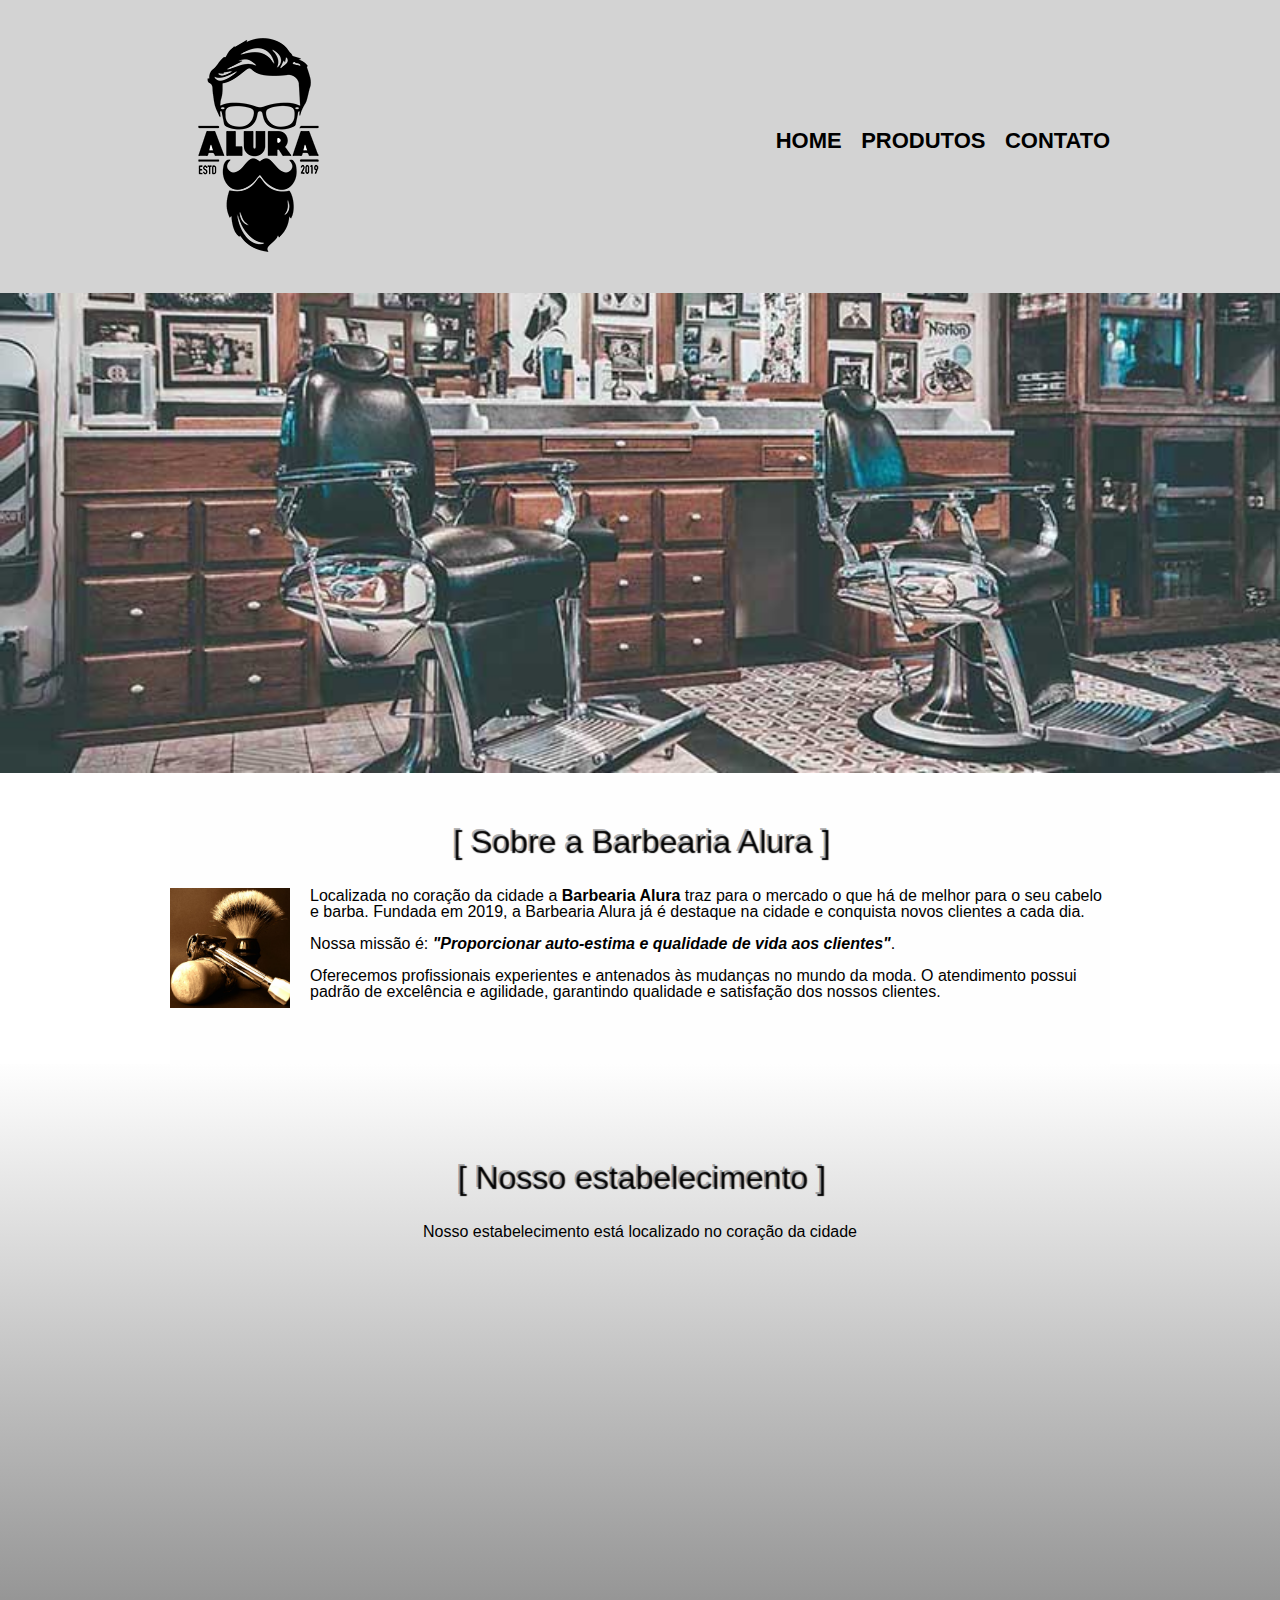
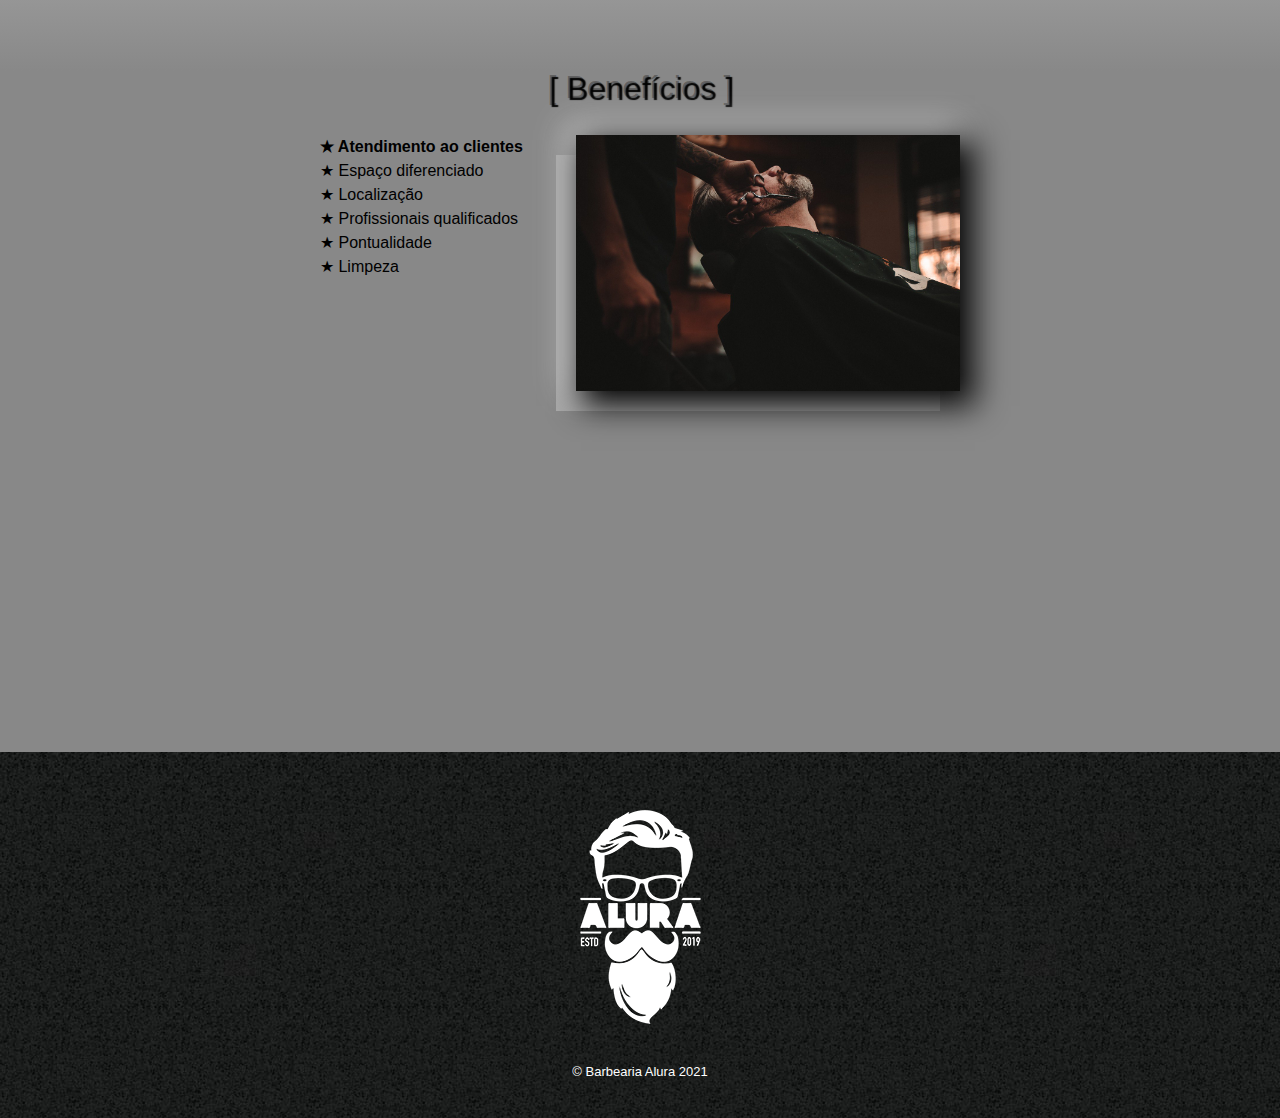
<file: index.html>
<!DOCTYPE html>
<html lang="pt-br">
<head>
    <meta charset="UTF-8">
    <meta http-equiv="X-UA-Compatible" content="IE=edge">
    <meta name="viewport" content="width=device-widith">
    <link rel="stylesheet" href="reset.css">
    <link rel="stylesheet" href="style.css">
    <title>Barbearia Alura</title>
</head>
    <body>
        <header>
            <div class="caixa">
                <h1>
                    <img src="imagens/logo.png" alt="">
                </h1>
                <nav>
                    <ul>
                        <li><a href="index.html">Home</a></li>
                        <li><a href="produtos.html">Produtos</a></li>
                        <li><a href="formulario.html">Contato</a></li>
                    </ul>
                </nav>
            </div>
        </header>    
        
        <img class="banner" src="imagens/banner.jpg" alt="Banner Barbearia Alura">
            
            <main>
                    <section class="principal">
                        <h2 class="titulo-principal">Sobre a Barbearia Alura</h2>

                        <img class="ultensilios" src="imagens/utensilios.jpg" alt="Utensílio de barbeiro">

                            <p>Localizada no coração da cidade a <strong>Barbearia Alura</strong> traz para o mercado o que há de melhor para o seu cabelo e barba. Fundada em 2019, a Barbearia Alura já é destaque na cidade e conquista novos clientes a cada dia.</p>
                        <p> Nossa missão é: <em><strong>"Proporcionar auto-estima e qualidade de vida aos clientes"</strong></em>.</p>
                        <p>Oferecemos profissionais experientes e antenados às mudanças no mundo da moda. O atendimento possui padrão de excelência e agilidade, garantindo qualidade e satisfação dos nossos clientes.</p>
                    </section>
                                
                     <section class="mapa">
                        <h3 class="titulo-principal">Nosso estabelecimento</h3>
                        <p>Nosso estabelecimento está localizado no coração da cidade</p>
                        <div class="mapa-conteudo"><iframe src="https://www.google.com/maps/embed?pb=!1m18!1m12!1m3!1d3673.8849809432545!2d-46.53967670000001!3d-22.95446269999999!2m3!1f0!2f0!3f0!3m2!1i1024!2i768!4f13.1!3m3!1m2!1s0x94cec992108dd647%3A0x546ea2879382bfd0!2sAv.%20Antonio%20Pires%20Pimentel%2C%20669%20-%20Centro%2C%20Bragan%C3%A7a%20Paulista%20-%20SP%2C%2012900-011!5e0!3m2!1spt-BR!2sbr!4v1627055842199!5m2!1spt-BR!2sbr" width="100%" height="300" style="border:0;" allowfullscreen="" loading="lazy"></iframe></div>
                     </section>           
                            
                    <section class="beneficios">
                        <h3 class="titulo-principal">Benefícios</h3>

                        <div class="conteudo-beneficios">
                            <ul class="lista-beneficios">
                                <li class="itens">Atendimento ao clientes</li>
                                <li class="itens">Espaço diferenciado</li>
                                <li class="itens">Localização</li>
                                <li class="itens">Profissionais qualificados</li>
                                <li class="itens">Pontualidade</li>
                                <li class="itens">Limpeza</li>
                            </ul><img class="imagem-beneficios" src="imagens/beneficios.jpg" alt="">
                        </div>

                        <div class="video"><iframe width="100%" height="315" src="https://www.youtube.com/embed/wcVVXUV0YUY" frameborder="0" allow="accelerometer; autoplay; encrypted-media; gyroscope; picture-in-picture" allowfullscreen></iframe></div>
                    </section>
                                
                </main>

            <footer>
                <img src="imagens/logo-branco.png" alt="">
                <p class="copyright"> &copy; Barbearia Alura 2021</p>
            </footer>
    </body>
    </html>
</file>
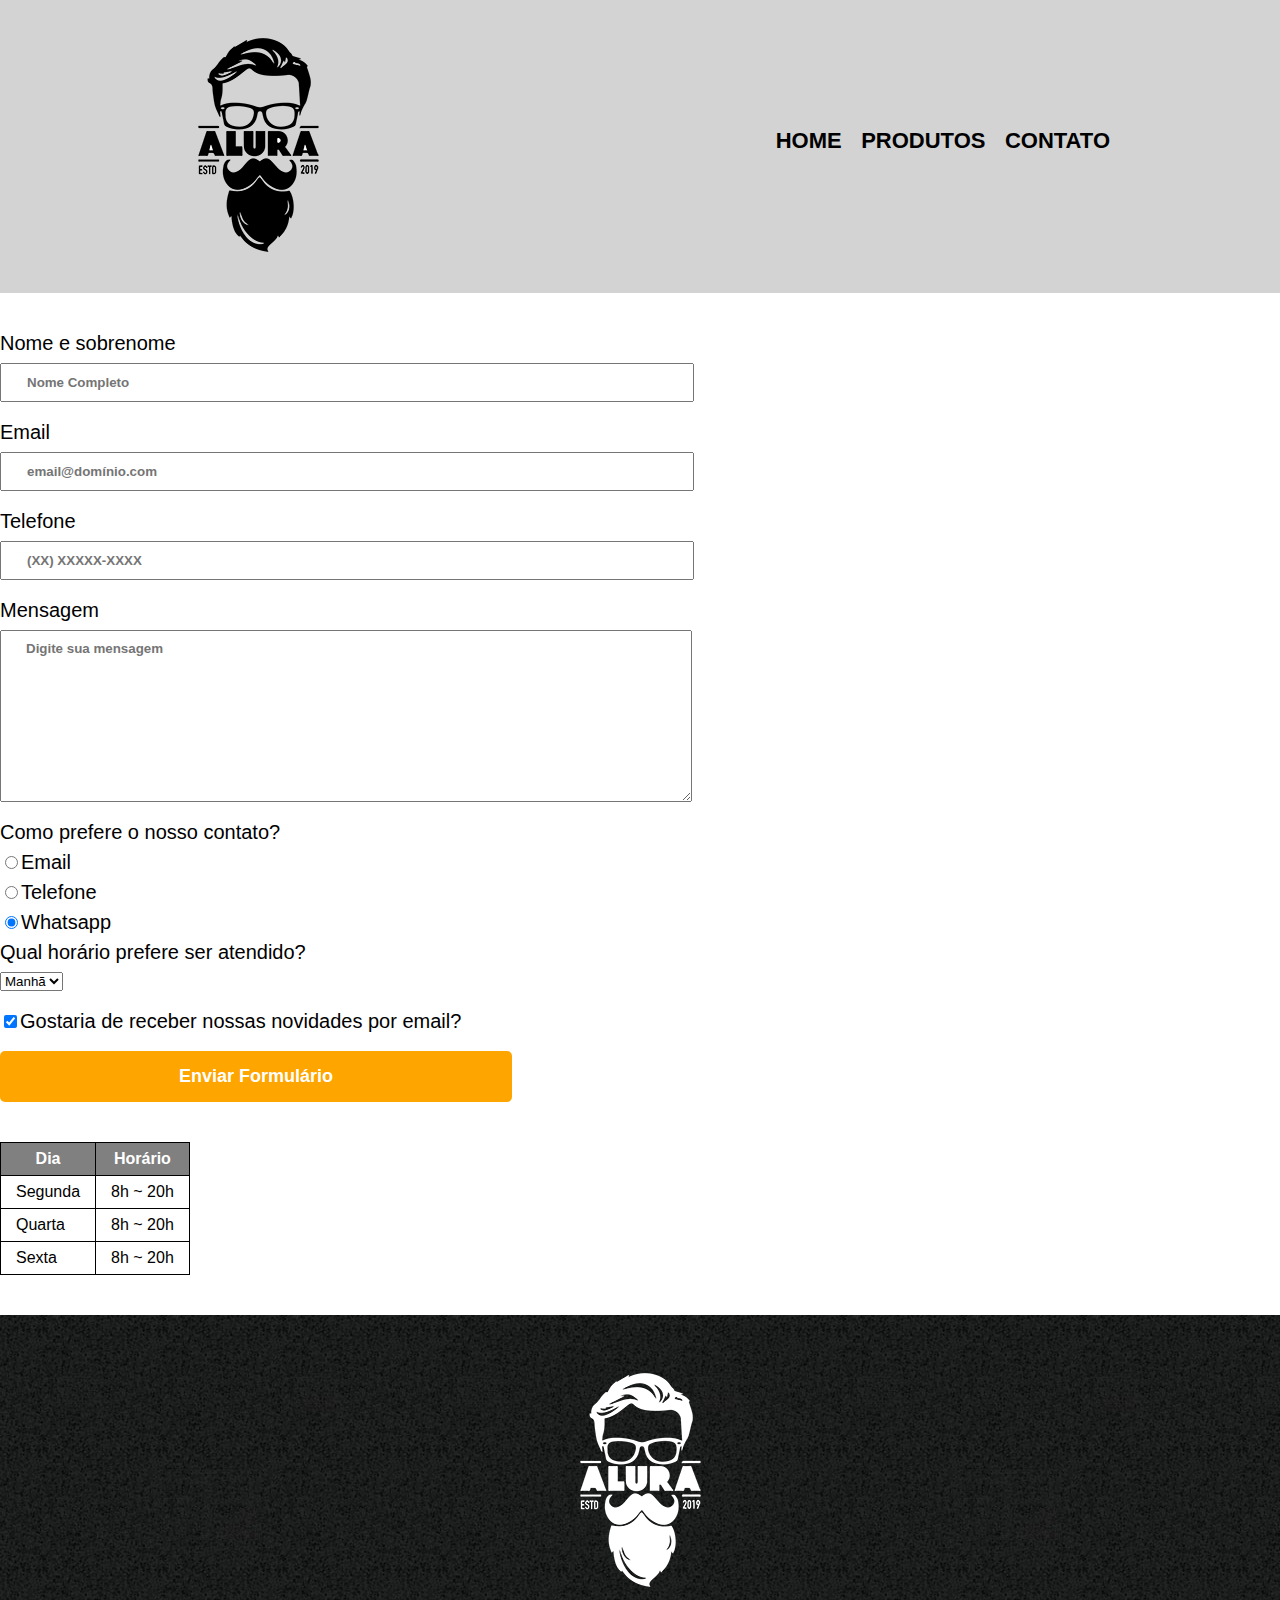
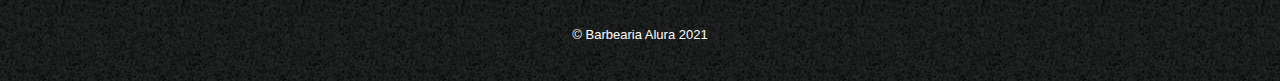
<file: formulario.html>
<!DOCTYPE html>
<html lang="pt-br">
<head>
    <meta charset="UTF-8">
    <meta http-equiv="X-UA-Compatible" content="IE=edge">
    <meta name="viewport" content="width=device-width, initial-scale=1.0">
    <link rel="stylesheet" href="reset.css">
    <link rel="stylesheet" href="style.css">
    <title>Contato</title>
</head>
<body>
    <header>
        <div class="caixa">
            <h1>
                <img src="imagens/logo.png" alt="Logo da Barbearia Alura">
            </h1>
            <nav>
                <ul>
                    <li><a href="index.html">Home</a></li>
                    <li><a href="produtos.html">Produtos</a></li>
                    <li><a href="formulario.html">Contato</a></li>
                </ul>
            </nav>
        </div>
    </header>

    <main>
        <form>
            <label for="nomesobrenome">Nome e sobrenome</label>
            <input type="text" id="nomesobrenome" class="input-padrao" required placeholder="Nome Completo">

            <label for="email">Email</label>
            <input type="email" id="email" class="input-padrao" required placeholder="email@domínio.com">

            <label for="telefone">Telefone</label>
            <input type="tel" id="telefone" class="input-padrao" required placeholder="(XX) XXXXX-XXXX">

            <label for="mensagem">Mensagem</label>
            <textarea name="" id="mensagem" cols="70" rows="10" class="input-padrao" required placeholder="Digite sua mensagem"></textarea>

            <fieldset>
                <legend>Como prefere o nosso contato?</legend>
                <label for="radio-email" ><input type="radio" name="contato" value="email" id="radio-email">Email</label>
                
                <label for="radio-telefone"><input type="radio" name="contato" value="telefone" id="radio-telefone">Telefone</label>
                
                <label for="radio-whatsapp"><input type="radio" name="contato" value="whatsapp" id="radio-whatsapp" checked>Whatsapp</label>
                
            </fieldset>

            <fieldset>
                <legend>Qual horário prefere ser atendido?</legend>
                <select>
                    <option>Manhã</option>
                    <option>Tarde</option>
                    <option>Noite</option>
                </select>
            </fieldset>

            <label class="checkbox"><input type="checkbox" checked>Gostaria de receber nossas novidades por email?</label>

            <input type="submit" value="Enviar Formulário" class="enviar">
        </form>

        <table>
            <thead>
                <tr>
                    <th>Dia</th>
                    <th>Horário</th>
                </tr>
            </thead>
            <tbody>
                <tr>
                    <td>Segunda</td>
                    <td>8h ~ 20h</td>
                </tr>
                <tr>
                    <td>Quarta</td>
                    <td>8h ~ 20h</td>
                </tr>
                <tr>
                    <td>Sexta</td>
                    <td>8h ~ 20h</td>
                </tr>
            </tbody>
                 
            
        </table>
    </main>

    <footer>
        <img src="imagens/logo-branco.png" alt="Logo da Barbearia Alura">
        <p class="copyright"> &copy; Barbearia Alura 2021</p>
    </footer>
</body>
</html>
</file>
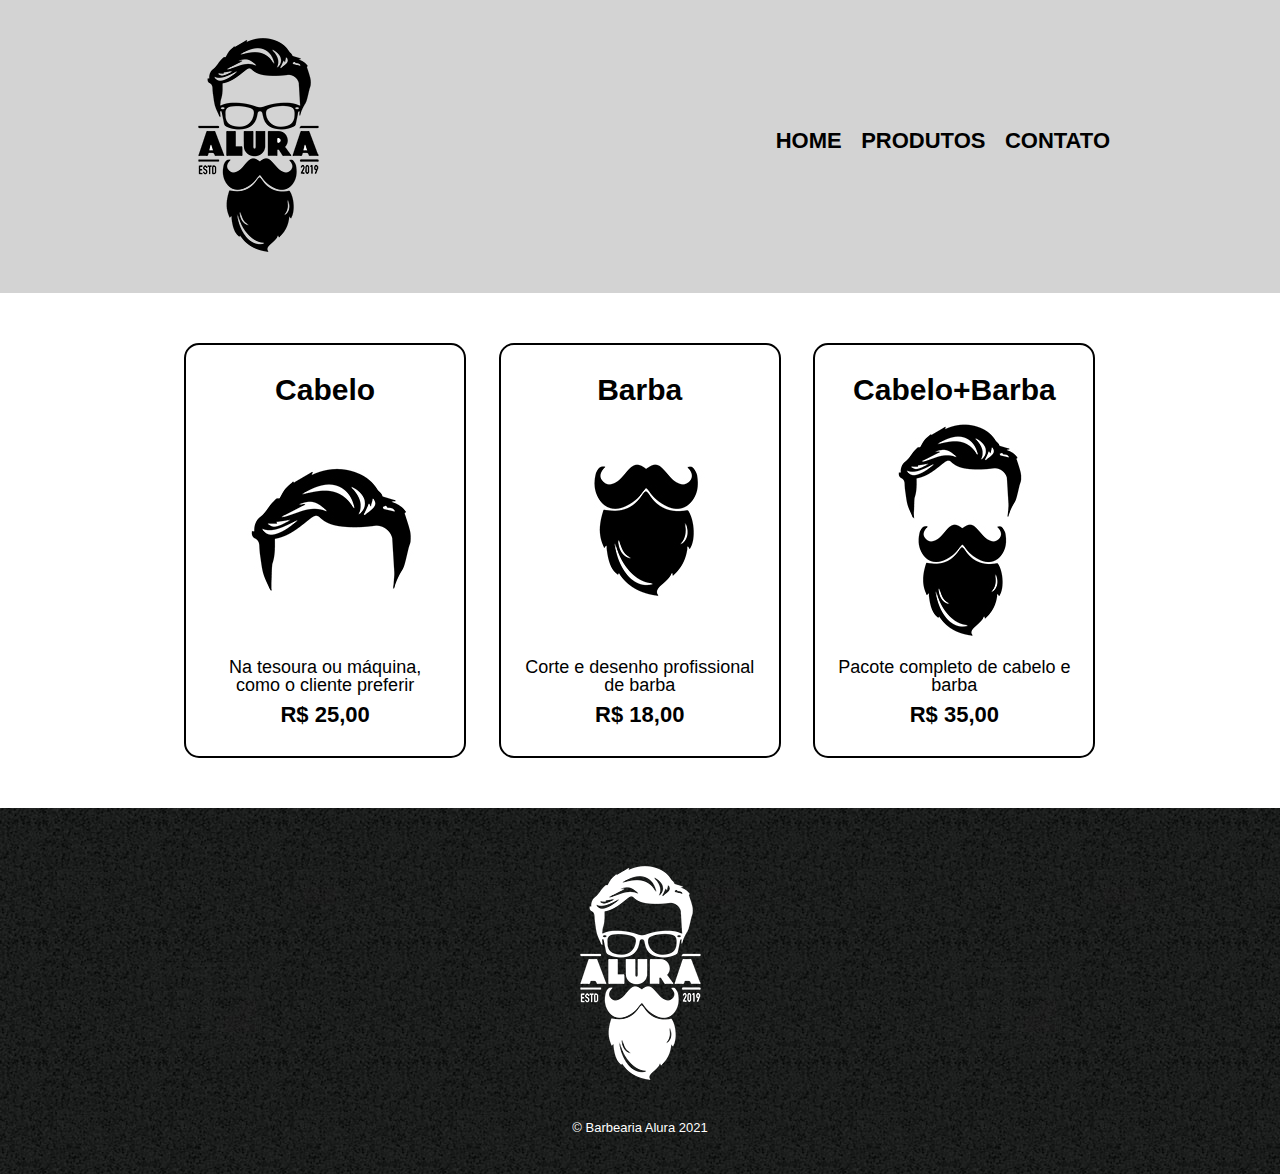
<file: produtos.html>
<!DOCTYPE html>
<html lang="pt-br">
<head>
    <meta charset="UTF-8">
    <meta http-equiv="X-UA-Compatible" content="IE=edge">
    <meta name="viewport" content="width=device-width, initial-scale=1.0">
    <link rel="stylesheet" href="reset.css">
    <link rel="stylesheet" href="style.css">
    
    <title>Barbearia Alura - Produtos</title>
</head>
<body>
    <header>
        <div class="caixa">
            <h1>
                <img src="imagens/logo.png" alt="">
            </h1>
            <nav>
                <ul>
                    <li><a href="index.html">Home</a></li>
                    <li><a href="produtos.html">Produtos</a></li>
                    <li><a href="formulario.html">Contato</a></li>
                </ul>
            </nav>
        </div>
    </header>

    <main>
        <ul class="produtos">
            <li>
                <h2>Cabelo</h2>
                <img src="imagens/cabelo.jpg" alt="">
                <p class="produto-descricao">Na tesoura ou máquina, como o cliente preferir</p>
                <p class="produto-preco">R$ 25,00</p>
            </li>
            <li>
                <h2>Barba</h2>
                <img src="imagens/barba.jpg" alt="">
                <p class="produto-descricao">Corte e desenho profissional de barba</p>
                <p class="produto-preco">R$ 18,00</p>
            </li>
            <li>
                <h2>Cabelo+Barba</h2>
                <img src="imagens/cabelo+barba.jpg" alt="">
                <p class="produto-descricao">Pacote completo de cabelo e barba</p>
                <p class="produto-preco">R$ 35,00</p>
            </li>
        </ul>
    </main>

    <footer>
        <img src="imagens/logo-branco.png" alt="">
        <p class="copyright"> &copy; Barbearia Alura 2021</p>
    </footer>
</body>
</html>
</file>
<file: style.css>
@charset "UTF-8"
@media screen and (max-width: 480px){
    .caixa, .principal, .conteudo-benefecios, .mapa-conteudo, .video {
        width: auto;
    }
    h1{
        text-align: center;
    }
    nav{
        position: static;
    }
    .lista-beneficios, .imagem-beneficios{
        width: 100%;
    }
}

*{
    font-family: Arial, Helvetica, sans-serif;
}
header{
    background-color: lightgray;
    padding: 20px 0;
}
.caixa{
    position: relative;
    width: 940px;
    margin: 0 auto;
}
nav{
    font-family: Arial, Helvetica, sans-serif;
    position: absolute;
    top: 110px;
    right: 0;

}
nav li{
    display: inline;
    margin: 0 0 0 15px;
}
nav a{
    text-transform: uppercase;
    text-decoration: none;
    font-weight: bold;
    font-size: 22px;
    color: black;
}
a:hover{
    color: gray;
}
.produtos{
    width: 940px;
    margin: 0 auto;
    padding: 50px 0;
}
.produtos li{
    display: inline-block;
    text-align: center;
    width: 30%;
    vertical-align: top;
    margin: 0 1.5%;
    padding: 30px 20px;
    box-sizing: border-box;
    border-color: black;
    border-width: 2px;
    border-style: solid;
    border-radius: 15px;
}
.produtos li:hover{
    border-color: darkgrey;
}
.produtos li:active{
    border-color: darkslategrey;
}
.produtos li:hover h2{
    font-size: 33px;
}
.produtos h2{
    font-family: Arial, Helvetica, sans-serif;
    font-size: 30px;
    font-weight: bold;
}
.produto-descricao{
    font-family: Arial, Helvetica, sans-serif;
    font-size: 18px;
}
.produto-preco{
    font-family: Arial, Helvetica, sans-serif;
    font-size: 22px;
    font-weight: bold;
    margin: 10px 0 0;
}
footer{
    text-align: center;
    background: url("bg.jpg");
    padding: 40px ;
    margin: 0 auto;
}
.copyright{
    color: white;
    font-family: Arial, Helvetica, sans-serif;
    font-size: 13px;
    margin: 20px 0 0;
}
form{
    font-family: Arial, Helvetica, sans-serif;
    margin: 40px 0;
}
form label, form legend{
    display: block;
    font-size: 20px;
    margin: 0 0 10px;
}
.input-padrao{
    font-weight: bold;
    display: block;
    margin: 0 0 20px;
    padding: 10px 25px;
    width: 50%;
}
.checkbox{
    margin: 20px 0;
}
table{
    margin: 20px 0 40px;
}
thead{
    font-family: Arial, Helvetica, sans-serif;
    background-color: grey;
    color: white;
    font-weight: bold;
}
td, th{
    border: 1px solid black;
    padding: 8px 15px ;
}

/*CSS da página inicial*/

.banner{
    width: 100%;
}
.titulo-principal{
    text-align: center;
    font-family: Arial, Helvetica, sans-serif;
    font-size: 2em;
    margin: 0 0 1em;
    clear: left;
    color: rgba(0, 0, 0, 0.3); /*opacidade cor rgba */
    text-shadow: 2px 2px 1px black;
}
.titulo-principal:first-letter{
    font-weight: bold;
}
.titulo-principal::before{
    content:"[ "
}
.titulo-principal::after{
    content: " ]";
}
.principal{
    padding: 3em 0;
    background: #fefefe;
    width: 940px;
    margin: 0 auto;
}
.principal p{
    font-family: Arial, Helvetica, sans-serif;
    margin: 0 0 1em;
}
.principal strong{
    font-family: Arial, Helvetica, sans-serif;
    font-weight: bold;
}
.principal em{
    font-family: Arial, Helvetica, sans-serif;
    font-style: italic;
}
.ultensilios{
    width: 120px;
    float: left;
    margin: 0 20px 20px 0;

}
.mapa{
    padding: 6em 0;
    background: linear-gradient(#fefefe,#888888);
}
.mapa-conteudo{
    width: 940px;
    margin: 0 auto;
}
.mapa p{
    font-family: Arial, Helvetica, sans-serif;
    margin: 0 0 2em;
    text-align: center;
}
.beneficios{
    padding: 3m 0;
    background: #888888;
    margin: 0;
}
.conteudo-beneficios{
    width: 640px;
    margin: 0 auto;
}
.lista-beneficios{
    font-family: Arial, Helvetica, sans-serif;
    width: 40%;
    display: inline-block;
    vertical-align: top;
}
.itens{
    line-height: 1.5;
}
.itens:first-child{
    font-weight: bold;
}
.itens:before{
    content:"★  ";
}
.imagem-beneficios{
    width: 60%;
    opacity: 1;
    transition: 200ms;
    box-shadow: 10px 10px 30px 5px black, -5px -5px 30px 5px lightgray, -20px 20px darkgray;
}
.imagem-beneficios:hover{
    opacity: 0.9;
}
.video{
    width: 560px;
    margin:  0 auto;
    padding: 20px;
}



/*
main > p{}  filho direto de main

img + p{}   irmão direto de img

img ~ p{}   todos irmãos diretos de img

section > p + h2{}  seleciona "h2" que é irmão direto de "p" que é filho direto de "section"

.principal p:not(#missao){}  seleciona todos o "p" de "principal" menos o com a classe "missao"
*/
</file>
